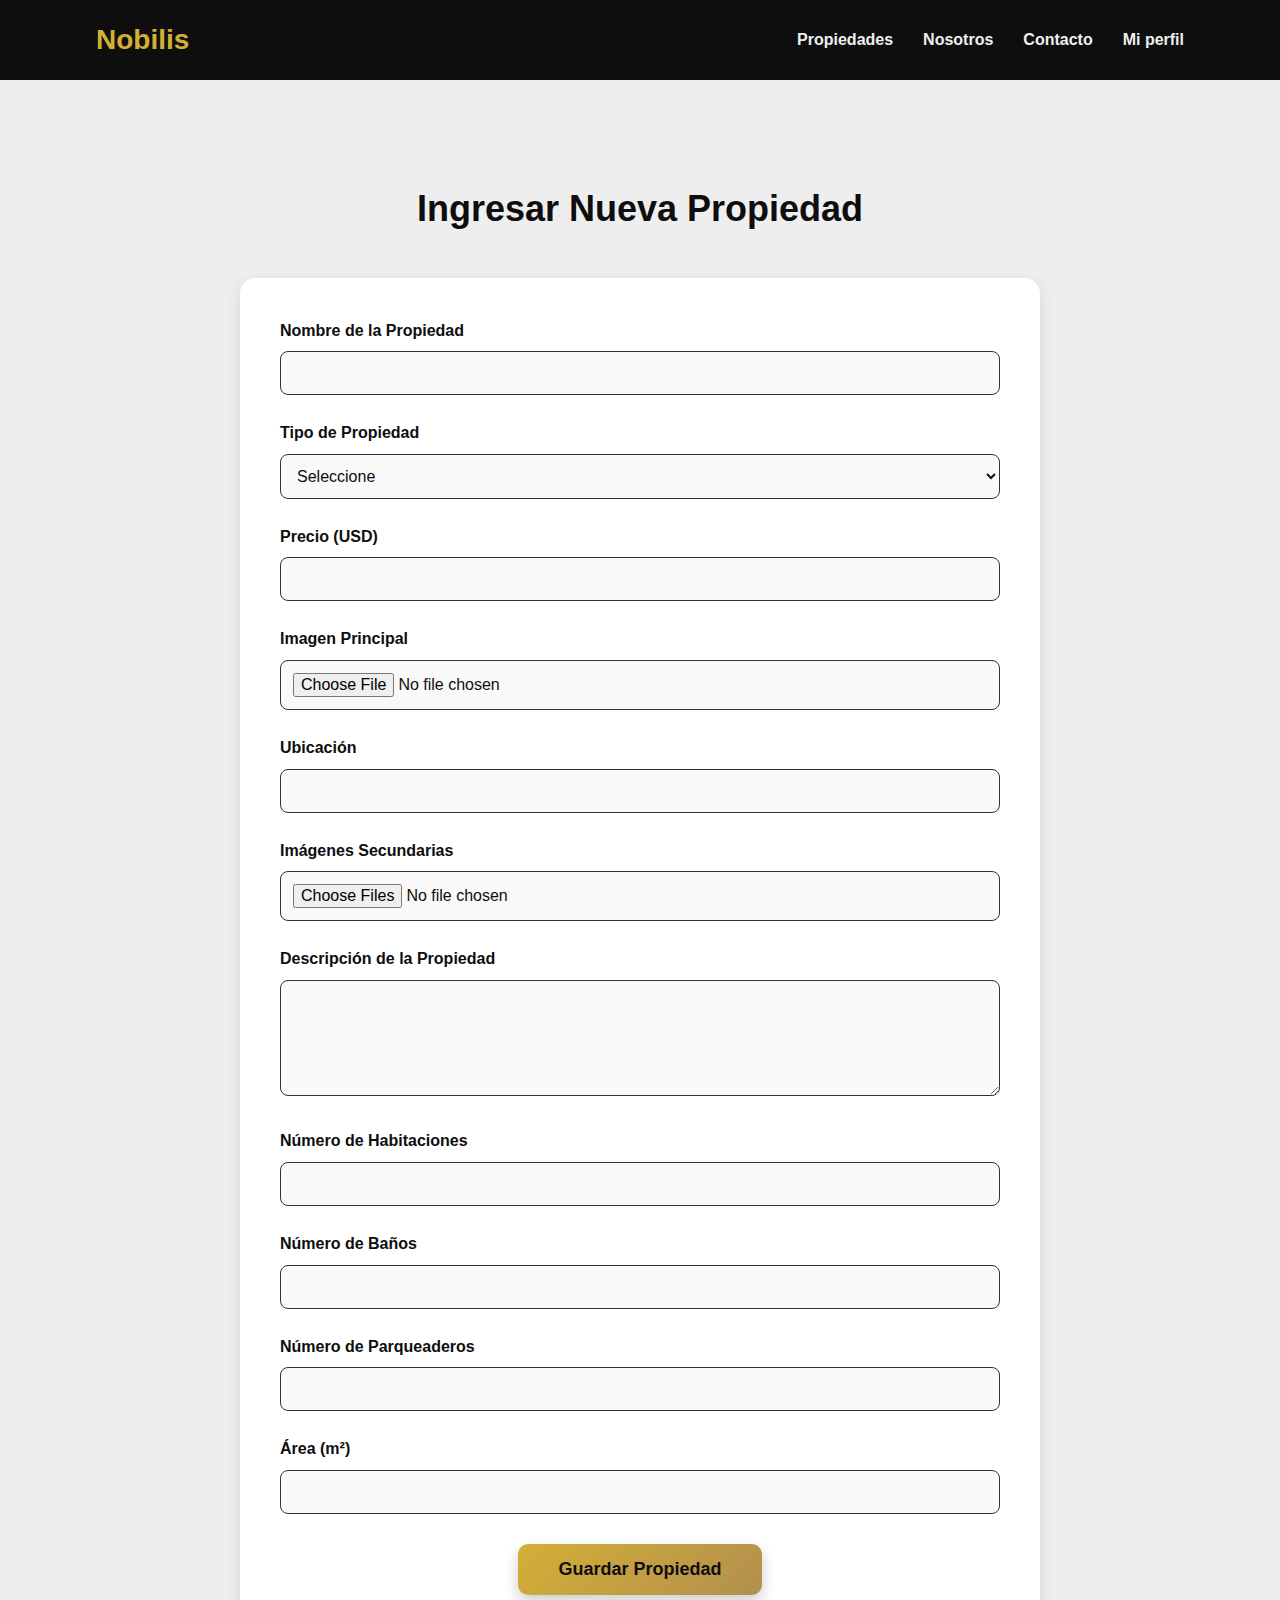
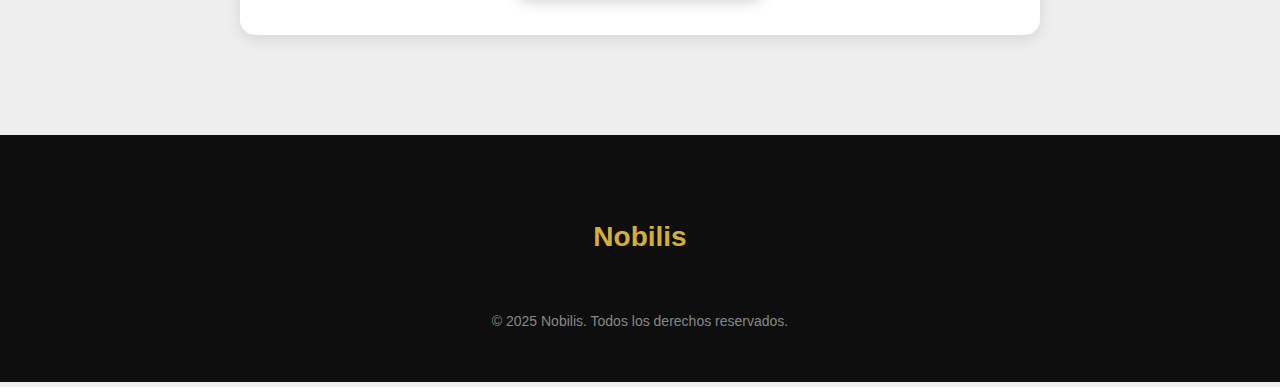
<file: admin-add.html>
<!DOCTYPE html>
<html lang="en">
<head>
    <meta charset="UTF-8">
    <meta name="viewport" content="width=device-width, initial-scale=1.0">
    <title>Nobilis</title>
    
    
    <link rel="preconnect" href="https://fonts.googleapis.com">
    <link rel="preconnect" href="https://fonts.gstatic.com" crossorigin>
    <link href="https://fonts.googleapis.com/css2?family=Dancing+Script:wght@400..700&display=swap" rel="stylesheet">
    
    <link rel="stylesheet" href="admin.css">
</head>



<body>
    <header class="header">
        <div class="menu container">
            <a href="index.html">Nobilis</a>

            <nav class="navbar">
                <ul>
                    <li><a href="./propiedades.html">Propiedades</a></li>
                    <li><a href="./nosotros.html">Nosotros</a></li>
                    <li><a href="./contacto.html">Contacto</a></li>
                    <li><a href="./perfil.html">Mi perfil</a></li>
                </ul>

            </nav>
    
        </div>


    </header>

    <section class="admin-ingresar-propiedad">
        <div class="container">
            <h2>Ingresar Nueva Propiedad</h2>
            <form action="#" method="POST" enctype="multipart/form-data" class="form-ingresar-propiedad">
                
                <!-- Nombre de propiedad -->
                <div class="form-group">
                    <label for="nombre">Nombre de la Propiedad</label>
                    <input type="text" id="nombre" name="nombre" required>
                </div>
    
                <!-- Tipo de propiedad -->
                <div class="form-group">
                    <label for="tipo">Tipo de Propiedad</label>
                    <select id="tipo" name="tipo" required>
                        <option value="">Seleccione</option>
                        <option value="Casa">Casa</option>
                        <option value="Penthouse">Penthouse</option>
                        <option value="Mansión">Mansión</option>
                        <option value="Apartamento">Apartamento</option>
                        <option value="Terreno">Terreno</option>
                    </select>
                </div>
    
                <!-- Precio -->
                <div class="form-group">
                    <label for="precio">Precio (USD)</label>
                    <input type="number" id="precio" name="precio" required>
                </div>
    
                <!-- Imagen Principal -->
                <div class="form-group">
                    <label for="imagen-principal">Imagen Principal</label>
                    <input type="file" id="imagen-principal" name="imagen-principal" accept="image/*" required>
                </div>
    
                <!-- Ubicación -->
                <div class="form-group">
                    <label for="ubicacion">Ubicación</label>
                    <input type="text" id="ubicacion" name="ubicacion" required>
                </div>
    
                <!-- Imágenes Secundarias -->
                <div class="form-group">
                    <label for="imagenes-secundarias">Imágenes Secundarias</label>
                    <input type="file" id="imagenes-secundarias" name="imagenes-secundarias[]" accept="image/*" multiple>
                </div>
    
                <!-- Descripción -->
                <div class="form-group">
                    <label for="descripcion">Descripción de la Propiedad</label>
                    <textarea id="descripcion" name="descripcion" rows="5" required></textarea>
                </div>
    
                <!-- Número de habitaciones -->
                <div class="form-group">
                    <label for="habitaciones">Número de Habitaciones</label>
                    <input type="number" id="habitaciones" name="habitaciones" min="0" required>
                </div>
    
                <!-- Número de baños -->
                <div class="form-group">
                    <label for="baños">Número de Baños</label>
                    <input type="number" id="baños" name="baños" min="0" required>
                </div>
    
                <!-- Número de parqueaderos -->
                <div class="form-group">
                    <label for="parqueaderos">Número de Parqueaderos</label>
                    <input type="number" id="parqueaderos" name="parqueaderos" min="0" required>
                </div>
    
                <!-- Área -->
                <div class="form-group">
                    <label for="area">Área (m²)</label>
                    <input type="number" id="area" name="area" required>
                </div>
    
                <!-- Botón de enviar -->
                <div class="form-submit">
                    <button type="submit" class="btn-1">Guardar Propiedad</button>
                </div>
            </form>
        </div>
    </section>
    
    



    <footer class="footer">
        <div class="container footer-content">
            <div class="footer-logo">
                <a href="#">Nobilis</a>
            </div>

            <p class="footer-copy">© 2025 Nobilis. Todos los derechos reservados.</p>
        </div>
    </footer>
    
    
</body>



</html>
</file>
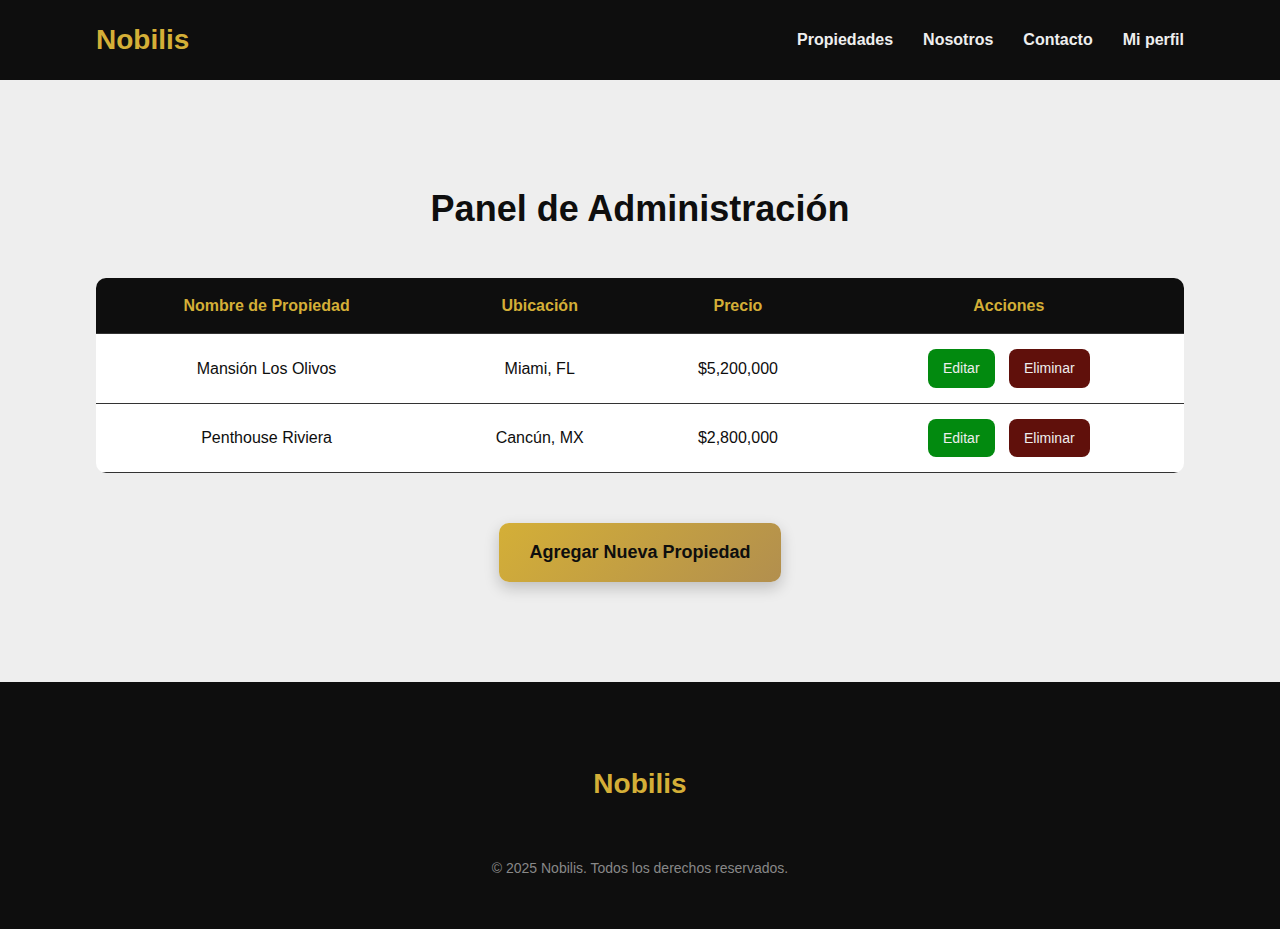
<file: admin.html>
<!DOCTYPE html>
<html lang="en">
<head>
    <meta charset="UTF-8">
    <meta name="viewport" content="width=device-width, initial-scale=1.0">
    <title>Nobilis</title>
    
    
    <link rel="preconnect" href="https://fonts.googleapis.com">
    <link rel="preconnect" href="https://fonts.gstatic.com" crossorigin>
    <link href="https://fonts.googleapis.com/css2?family=Dancing+Script:wght@400..700&display=swap" rel="stylesheet">
    
    <link rel="stylesheet" href="admin.css">
</head>



<body>
    <header class="header">
        <div class="menu container">
            <a href="index.html">Nobilis</a>

            <nav class="navbar">
                <ul>
                    <li><a href="./propiedades.html">Propiedades</a></li>
                    <li><a href="./nosotros.html">Nosotros</a></li>
                    <li><a href="./contacto.html">Contacto</a></li>
                    <li><a href="./perfil.html">Mi perfil</a></li>
                </ul>

            </nav>
    
        </div>


    </header>

    <section class="admin-panel">
        <div class="container">
            <h2>Panel de Administración</h2>
    
            <!-- Tabla de propiedades -->
            <div class="admin-table">
                <table>
                    <thead>
                        <tr>
                            <th>Nombre de Propiedad</th>
                            <th>Ubicación</th>
                            <th>Precio</th>
                            <th>Acciones</th>
                        </tr>
                    </thead>
                    <tbody>
                        <tr>
                            <td>Mansión Los Olivos</td>
                            <td>Miami, FL</td>
                            <td>$5,200,000</td>
                            <td>
                                <a href="#" class="btn-edit">Editar</a>
                                <a href="#" class="btn-delete">Eliminar</a>
                            </td>
                        </tr>
                        <tr>
                            <td>Penthouse Riviera</td>
                            <td>Cancún, MX</td>
                            <td>$2,800,000</td>
                            <td>
                                <a href="#" class="btn-edit">Editar</a>
                                <a href="#" class="btn-delete">Eliminar</a>
                            </td>
                        </tr>
                        <!-- Más filas dinámicamente -->
                    </tbody>
                </table>
            </div>
    
            <!-- Botón para agregar propiedad -->
            <div class="admin-actions">
                <a href="admin-add.html" class="btn-1">Agregar Nueva Propiedad</a>
            </div>
    
        </div>
    </section>
    



    <footer class="footer">
        <div class="container footer-content">
            <div class="footer-logo">
                <a href="#">Nobilis</a>
            </div>

            <p class="footer-copy">© 2025 Nobilis. Todos los derechos reservados.</p>
        </div>
    </footer>
    
    
</body>



</html>
</file>
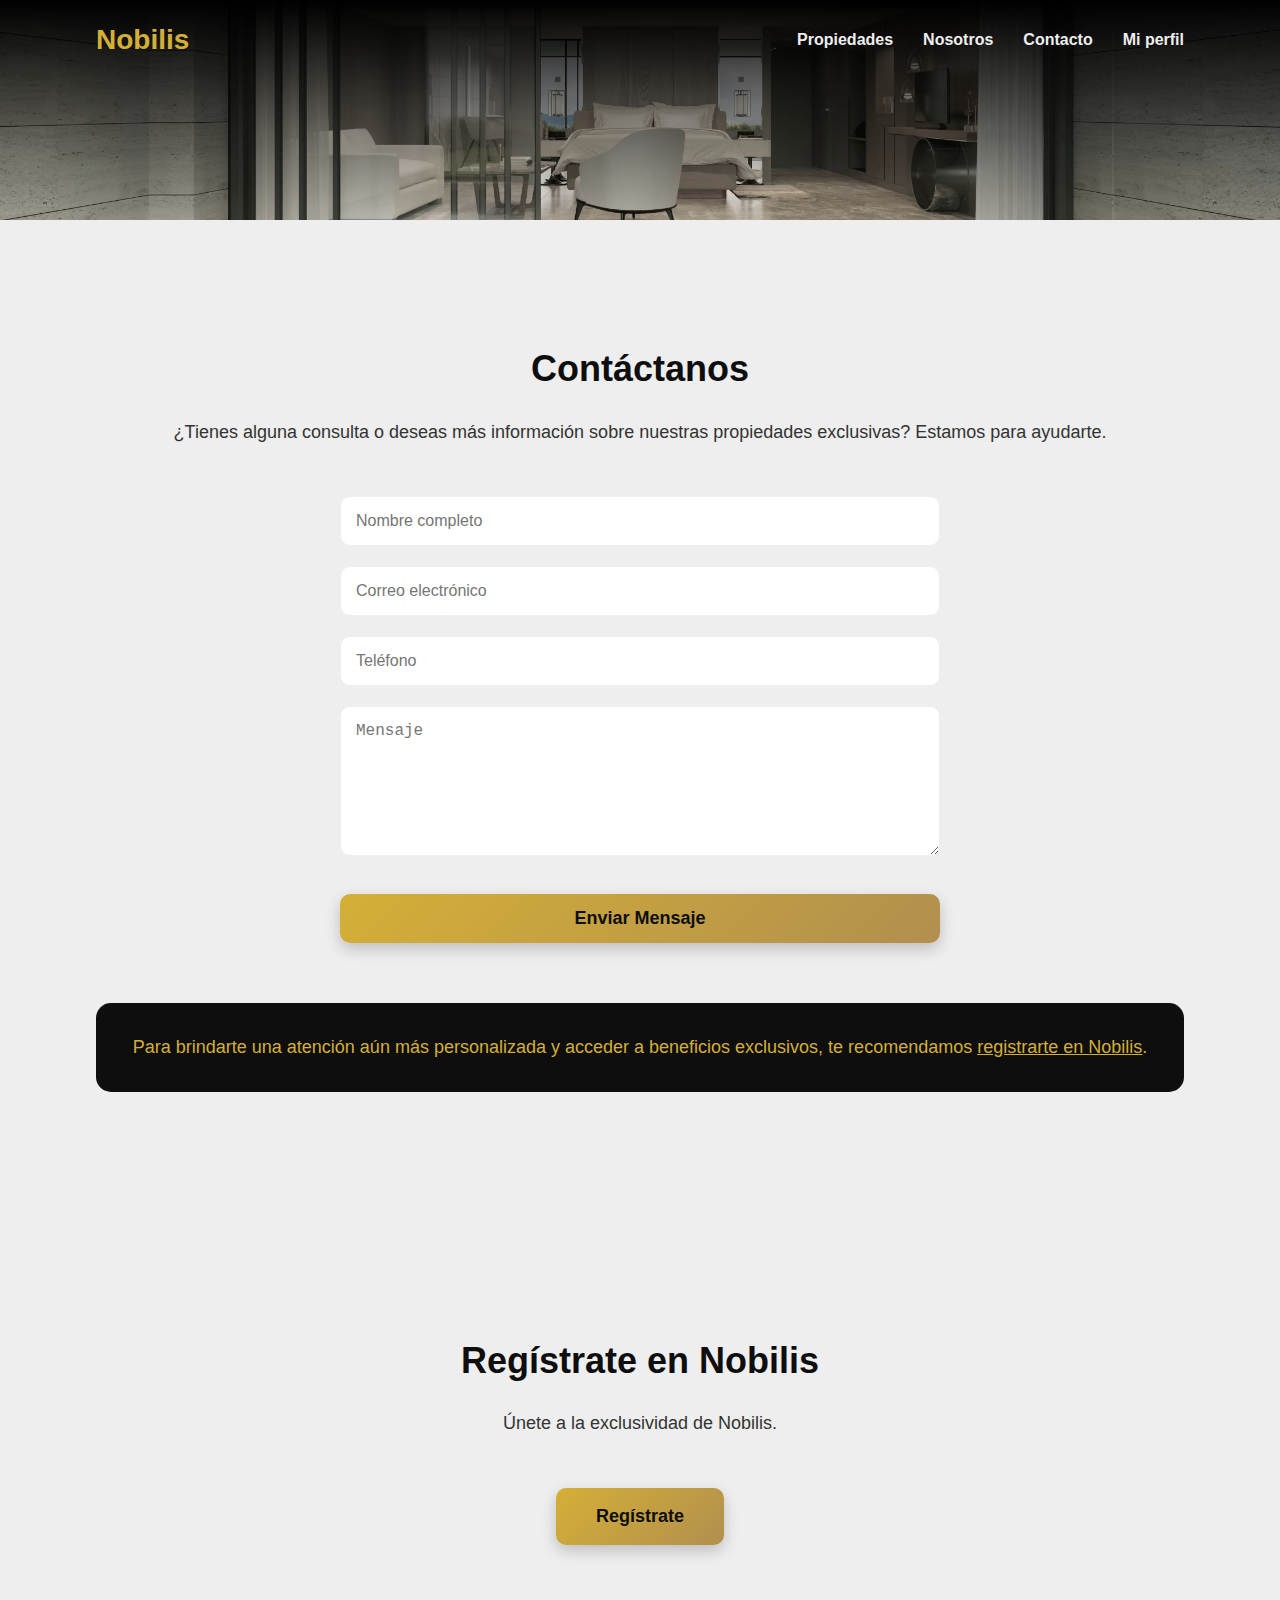
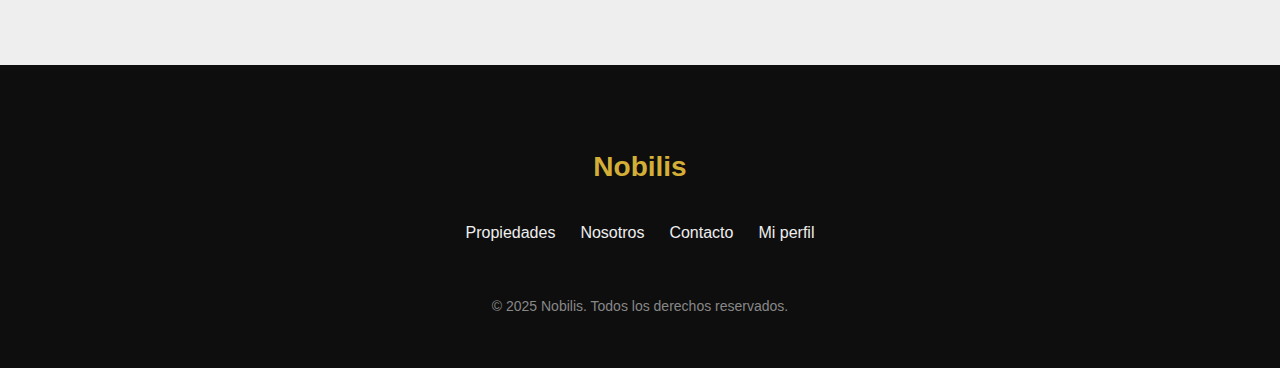
<file: contacto.html>
<!DOCTYPE html>
<html lang="en">
<head>
    <meta charset="UTF-8">
    <meta name="viewport" content="width=device-width, initial-scale=1.0">
    <title>Nobilis</title>
    
    
    <link rel="preconnect" href="https://fonts.googleapis.com">
    <link rel="preconnect" href="https://fonts.gstatic.com" crossorigin>
    <link href="https://fonts.googleapis.com/css2?family=Dancing+Script:wght@400..700&display=swap" rel="stylesheet">
    
    <link rel="stylesheet" href="index.css">
</head>



<body>
    <header class="header">
        <div class="menu container">
            <a href="index.html">Nobilis</a>

            <nav class="navbar">
                <ul>
                    <li><a href="#">Propiedades</a></li>
                    <li><a href="./nosotros.html">Nosotros</a></li>
                    <li><a href="./contacto.html">Contacto</a></li>
                    <li><a href="#">Mi perfil</a></li>
                </ul>

            </nav>
    
        </div>

        <div class="header-content container">


    </header>

    <section class="contacto">
        <div class="container">
            <h2>Contáctanos</h2>
            <p class="contacto-desc">¿Tienes alguna consulta o deseas más información sobre nuestras propiedades exclusivas? Estamos para ayudarte.</p>
    
            <form class="formulario-contacto">
                <div class="form-group">
                    <input type="text" placeholder="Nombre completo" required>
                </div>
                <div class="form-group">
                    <input type="email" placeholder="Correo electrónico" required>
                </div>
                <div class="form-group">
                    <input type="tel" placeholder="Teléfono" required>
                </div>
                <div class="form-group">
                    <textarea placeholder="Mensaje" required></textarea>
                </div>
                <button type="submit" class="btn-1">Enviar Mensaje</button>
            </form>
    
            <div class="registro-rec">
                <p class="registro-recordatorio">
                    Para brindarte una atención aún más personalizada y acceder a beneficios exclusivos, te recomendamos <a href="#" class="link-registro">registrarte en Nobilis</a>.
                </p>
            </div>
        </div>
    </section>
    

 


    <section class="registro">
        <div class="container">
            <h2>Regístrate en Nobilis</h2>
            <p class="registro-desc">Únete a la exclusividad de Nobilis.</p>
            <a href="#" class="btn-1">Regístrate</a>
        </div>
    </section>
    



    <footer class="footer">
        <div class="container footer-content">
            <div class="footer-logo">
                <a href="#">Nobilis</a>
            </div>
            <nav class="footer-nav">
                <ul>
                    <li><a href="#">Propiedades</a></li>
                    <li><a href="#">Nosotros</a></li>
                    <li><a href="#">Contacto</a></li>
                    <li><a href="#">Mi perfil</a></li>
                </ul>
            </nav>
            <p class="footer-copy">© 2025 Nobilis. Todos los derechos reservados.</p>
        </div>
    </footer>
    
    
</body>



</html>
</file>
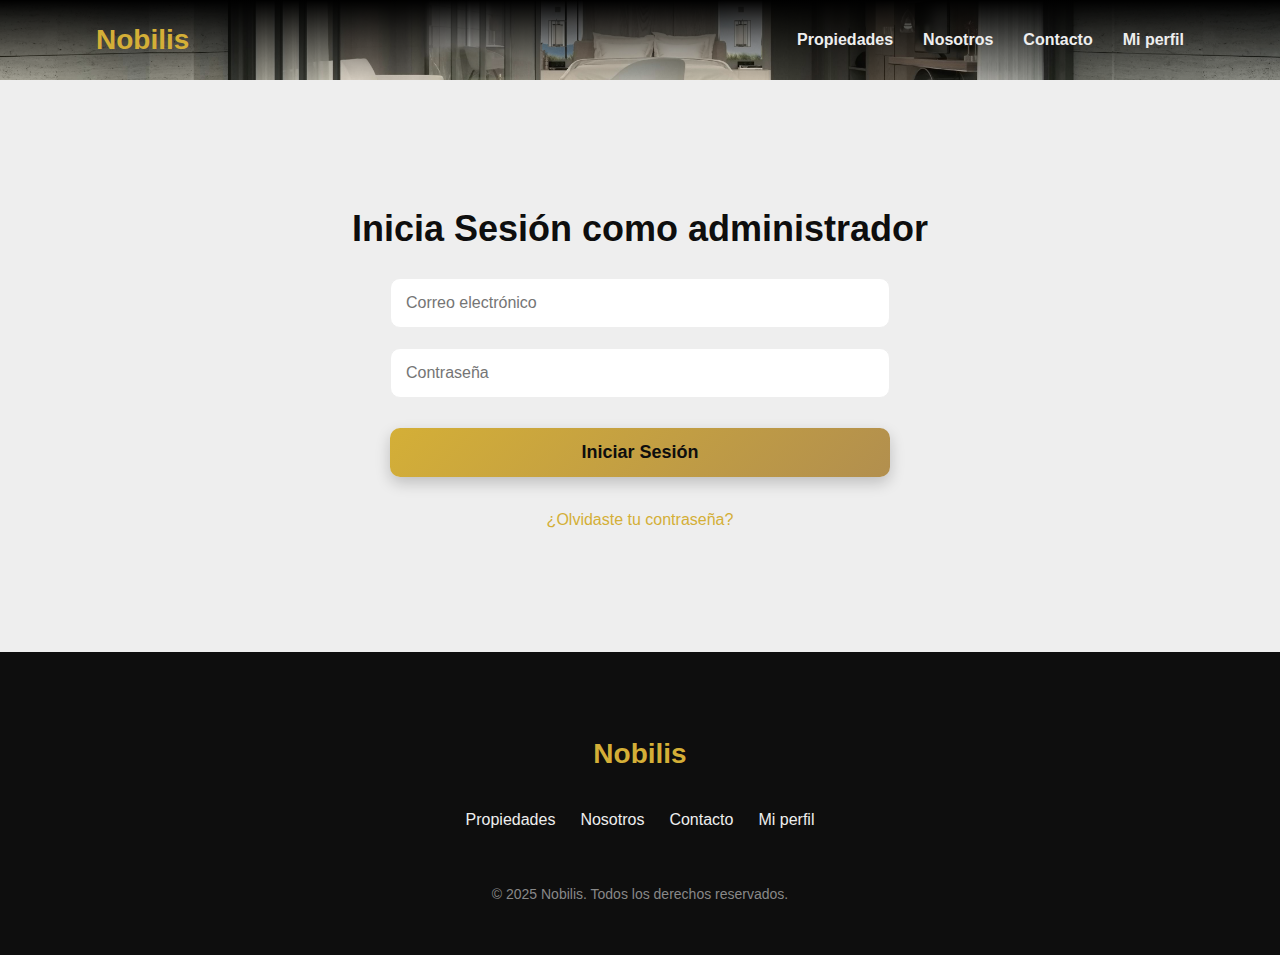
<file: loginadmin.html>
<!DOCTYPE html>
<html lang="en">
<head>
    <meta charset="UTF-8">
    <meta name="viewport" content="width=device-width, initial-scale=1.0">
    <title>Nobilis</title>
    
    
    <link rel="preconnect" href="https://fonts.googleapis.com">
    <link rel="preconnect" href="https://fonts.gstatic.com" crossorigin>
    <link href="https://fonts.googleapis.com/css2?family=Dancing+Script:wght@400..700&display=swap" rel="stylesheet">
    
    <link rel="stylesheet" href="index.css">
</head>



<body>
    <header class="header">
        <div class="menu container">
            <a href="index.html">Nobilis</a>

            <nav class="navbar">
                <ul>
                    <li><a href="./propiedades.html">Propiedades</a></li>
                    <li><a href="./nosotros.html">Nosotros</a></li>
                    <li><a href="./contacto.html">Contacto</a></li>
                    <li><a href="./perfil.html">Mi perfil</a></li>
                </ul>

            </nav>
    
        </div>

       
    </header>


    <section class="login">
        <div class="container">
            <h2>Inicia Sesión como administrador</h2>
         
    
            <form class="formulario-login">
                <div class="form-group">
                    <input type="email" placeholder="Correo electrónico" required>
                </div>
                <div class="form-group">
                    <input type="password" placeholder="Contraseña" required>
                </div>
                <button type="submit" class="btn-1">Iniciar Sesión</button>
            </form>
    
            <div class="login-links">
                <a href="#" class="login-link">¿Olvidaste tu contraseña?</a>

            </div>
        </div>
    </section>
    


    



    <footer class="footer">
        <div class="container footer-content">
            <div class="footer-logo">
                <a href="#">Nobilis</a>
            </div>
            <nav class="footer-nav">
                <ul>
                    <li><a href="#">Propiedades</a></li>
                    <li><a href="#">Nosotros</a></li>
                    <li><a href="#">Contacto</a></li>
                    <li><a href="#">Mi perfil</a></li>
                </ul>
            </nav>
            <p class="footer-copy">© 2025 Nobilis. Todos los derechos reservados.</p>
        </div>
    </footer>
    
    
</body>



</html>
</file>
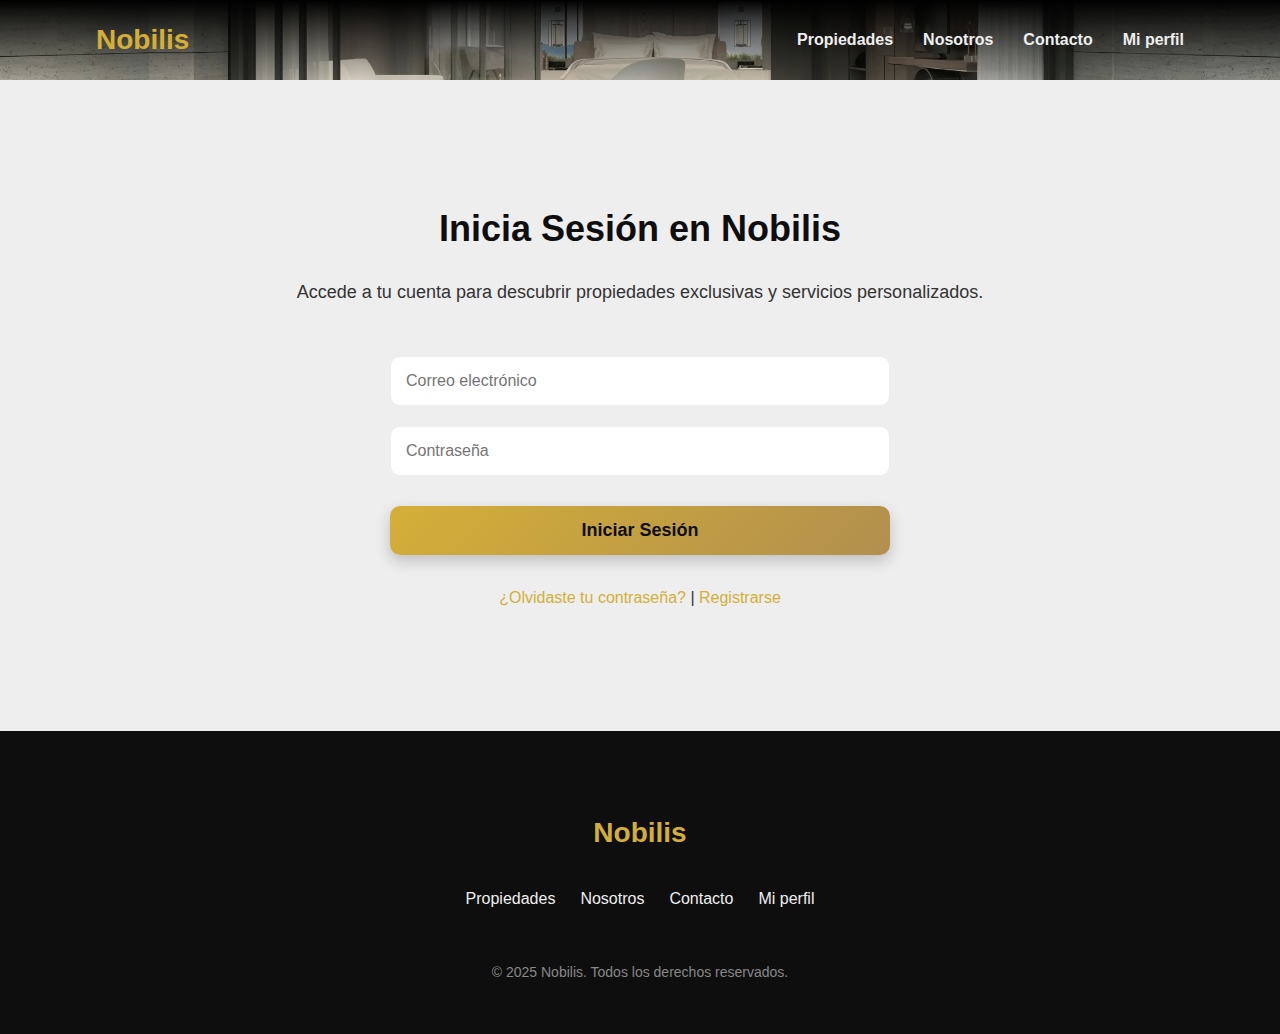
<file: perfil.html>
<!DOCTYPE html>
<html lang="en">
<head>
    <meta charset="UTF-8">
    <meta name="viewport" content="width=device-width, initial-scale=1.0">
    <title>Nobilis</title>
    
    
    <link rel="preconnect" href="https://fonts.googleapis.com">
    <link rel="preconnect" href="https://fonts.gstatic.com" crossorigin>
    <link href="https://fonts.googleapis.com/css2?family=Dancing+Script:wght@400..700&display=swap" rel="stylesheet">
    
    <link rel="stylesheet" href="index.css">
</head>



<body>
    <header class="header">
        <div class="menu container">
            <a href="index.html">Nobilis</a>

            <nav class="navbar">
                <ul>
                    <li><a href="./propiedades.html">Propiedades</a></li>
                    <li><a href="./nosotros.html">Nosotros</a></li>
                    <li><a href="./contacto.html">Contacto</a></li>
                    <li><a href="./perfil.html">Mi perfil</a></li>
                </ul>

            </nav>
    
        </div>

       
    </header>


    <section class="login">
        <div class="container">
            <h2>Inicia Sesión en Nobilis</h2>
            <p class="login-desc">Accede a tu cuenta para descubrir propiedades exclusivas y servicios personalizados.</p>
    
            <form class="formulario-login">
                <div class="form-group">
                    <input type="email" placeholder="Correo electrónico" required>
                </div>
                <div class="form-group">
                    <input type="password" placeholder="Contraseña" required>
                </div>
                <button type="submit" class="btn-1">Iniciar Sesión</button>
            </form>
    
            <div class="login-links">
                <a href="#" class="login-link">¿Olvidaste tu contraseña?</a>
                <span> | </span>
                <a href="./registro.html" class="login-link">Registrarse</a>
            </div>
        </div>
    </section>
    


    



    <footer class="footer">
        <div class="container footer-content">
            <div class="footer-logo">
                <a href="#">Nobilis</a>
            </div>
            <nav class="footer-nav">
                <ul>
                    <li><a href="#">Propiedades</a></li>
                    <li><a href="#">Nosotros</a></li>
                    <li><a href="#">Contacto</a></li>
                    <li><a href="#">Mi perfil</a></li>
                </ul>
            </nav>
            <p class="footer-copy">© 2025 Nobilis. Todos los derechos reservados.</p>
        </div>
    </footer>
    
    
</body>



</html>
</file>
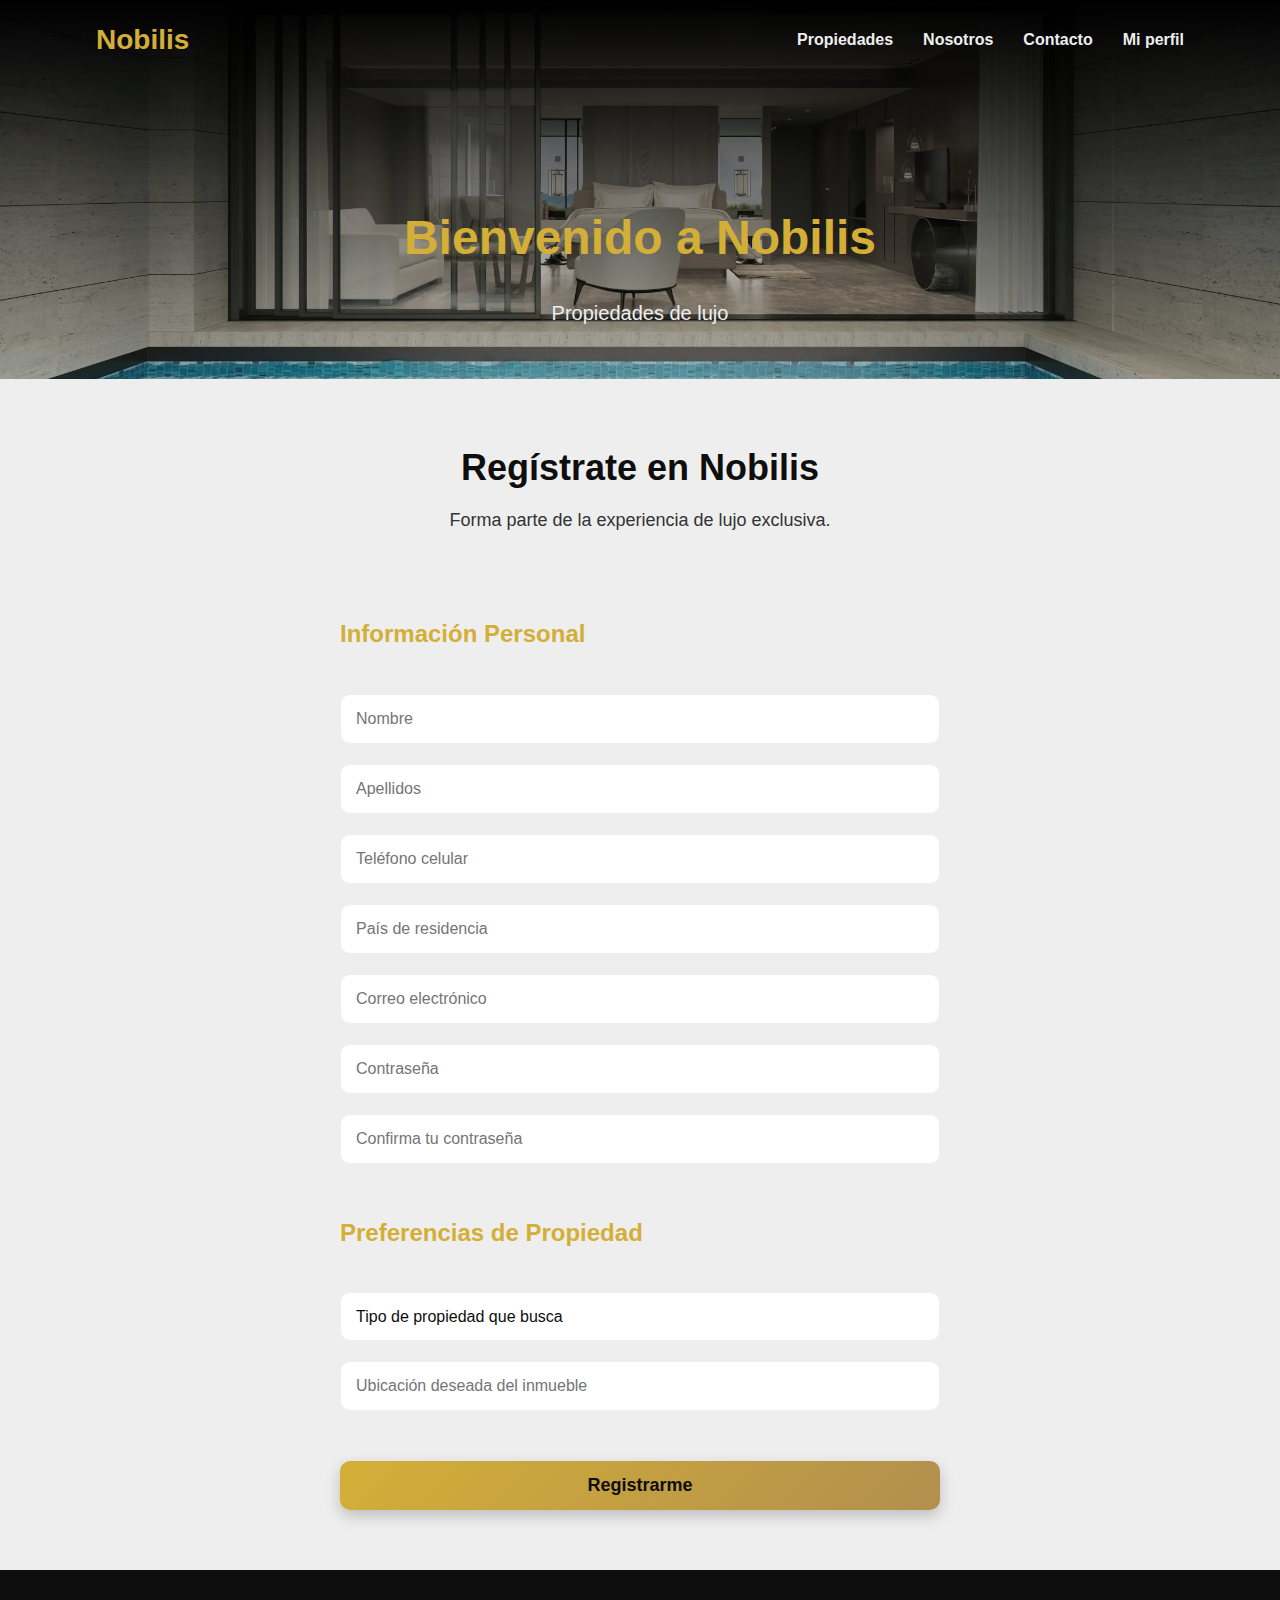
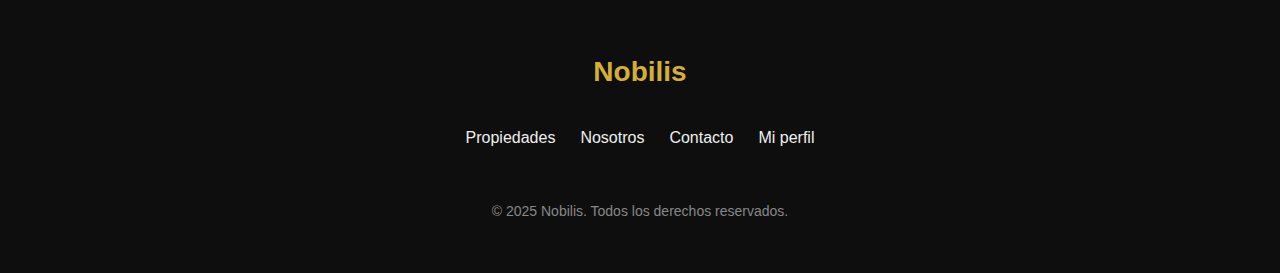
<file: registro.html>
<!DOCTYPE html>
<html lang="en">
<head>
    <meta charset="UTF-8">
    <meta name="viewport" content="width=device-width, initial-scale=1.0">
    <title>Nobilis</title>
    
    
    <link rel="preconnect" href="https://fonts.googleapis.com">
    <link rel="preconnect" href="https://fonts.gstatic.com" crossorigin>
    <link href="https://fonts.googleapis.com/css2?family=Dancing+Script:wght@400..700&display=swap" rel="stylesheet">
    
    <link rel="stylesheet" href="index.css">
</head>



<body>
    <header class="header">
        <div class="menu container">
            <a href="index.html">Nobilis</a>

            <nav class="navbar">
                <ul>
                    <li><a href="./propiedades.html">Propiedades</a></li>
                    <li><a href="./nosotros.html">Nosotros</a></li>
                    <li><a href="./contacto.html">Contacto</a></li>
                    <li><a href="./perfil.html">Mi perfil</a></li>
                </ul>

            </nav>
    
        </div>

        <div class="header-content container">

            <h1>Bienvenido a Nobilis</h1>
            <p>Propiedades de lujo</p>

        </div>
       
    </header>

    
    <section class="registro-formulario">
        <div class="container">
            <h2>Regístrate en Nobilis</h2>
            <p class="registro-desc">Forma parte de la experiencia de lujo exclusiva.</p>
    
            <form class="formulario-registro">
    
                <!-- Primera Parte: Datos Personales -->
                <h3 class="form-titulo">Información Personal</h3>
                <div class="form-group">
                    <input type="text" placeholder="Nombre" required>
                </div>
                <div class="form-group">
                    <input type="text" placeholder="Apellidos" required>
                </div>
                <div class="form-group">
                    <input type="tel" placeholder="Teléfono celular" required>
                </div>
                <div class="form-group">
                    <input type="text" placeholder="País de residencia" required>
                </div>
                <div class="form-group">
                    <input type="email" placeholder="Correo electrónico" required>
                </div>
                <div class="form-group">
                    <input type="password" placeholder="Contraseña" required>
                </div>
                <div class="form-group">
                    <input type="password" placeholder="Confirma tu contraseña" required>
                </div>
    
                <!-- Segunda Parte: Preferencias -->
                <h3 class="form-titulo">Preferencias de Propiedad</h3>
                <div class="form-group">
                    <select required>
                        <option value="">Tipo de propiedad que busca</option>
                        <option value="casa">Casa</option>
                        <option value="mansion">Mansión</option>
                        <option value="penthouse">Penthouse</option>
                        <option value="apartamento">Apartamento</option>
                        <option value="terreno">Terreno</option>
                    </select>
                </div>
                <div class="form-group">
                    <input type="text" placeholder="Ubicación deseada del inmueble" required>
                </div>
    
                <button type="submit" class="btn-1">Registrarme</button>
            </form>
        </div>
    </section>
    


    <footer class="footer">
        <div class="container footer-content">
            <div class="footer-logo">
                <a href="#">Nobilis</a>
            </div>
            <nav class="footer-nav">
                <ul>
                    <li><a href="#">Propiedades</a></li>
                    <li><a href="#">Nosotros</a></li>
                    <li><a href="#">Contacto</a></li>
                    <li><a href="#">Mi perfil</a></li>
                </ul>
            </nav>
            <p class="footer-copy">© 2025 Nobilis. Todos los derechos reservados.</p>
        </div>
    </footer>
    
    
</body>



</html>
</file>
<file: admin.css>
* {
    margin: 0;
    padding: 0;
    box-sizing: border-box;
}

/* Variables de colores */
:root {
    --negro: #0e0e0e;
    --dorado: #d4af37;
    --gris-claro: #eeeeee;
    --gris-oscuro: #333333;
    --verde: #028a0f;
    --rojo: #60100b;
}

/* Body */
body {
    font-family: 'Poppins', sans-serif;
    background-color: var(--gris-claro);
    color: var(--gris-oscuro);
    line-height: 1.6;
}

/* Contenedor */
.container {
    width: 85%;
    max-width: 1200px;
    margin: 0 auto;
    padding: 20px 0;
}

/* Header */
.header {

    background-color: var(--negro);
    color: var(--dorado);
    position: relative;
}

.menu {
    display: flex;
    justify-content: space-between;
    align-items: center;
    height: 80px;
}

.menu a {
    font-size: 28px;
    color: var(--dorado);
    font-weight: bold;
    text-decoration: none;
}

/* Navbar */
.navbar ul {
    list-style: none;
    display: flex;
    gap: 30px;
}

.navbar ul li a {
    color: var(--gris-claro);
    text-decoration: none;
    font-size: 16px;
    transition: color 0.3s;
}

.navbar ul li a:hover {
    color: var(--dorado);
}

/* Header contenido */
.header-content {
    text-align: center;
    margin-top: 100px;
}

.header-content h1 {
    font-size: 48px;
    margin-bottom: 20px;
}

.header-content p {
    font-size: 20px;
    margin-bottom: 30px;
    color: var(--gris-claro);
}



/* Footer */
.footer {
    background-color: var(--negro);
    padding: 60px 0 30px;
    text-align: center;
    color: var(--gris-claro);
}

.footer-content {
    display: flex;
    flex-direction: column;
    align-items: center;
    gap: 30px;
}

.footer-logo a {
    font-size: 28px;
    font-weight: bold;
    color: var(--dorado);
    text-decoration: none;
}

.footer-nav ul {
    list-style: none;
    display: flex;
    gap: 25px;
}

.footer-nav ul li a {
    color: var(--gris-claro);
    text-decoration: none;
    font-size: 16px;
    transition: color 0.3s;
}

.footer-nav ul li a:hover {
    color: var(--dorado);
}

.footer-copy {
    margin-top: 20px;
    font-size: 14px;
    color: #888888; /* gris más claro */
}



/* Sección Admin */
.admin-panel {
    background-color: var(--gris-claro);
    padding: 80px 0;
    text-align: center;
}

.admin-panel h2 {
    font-size: 36px;
    color: var(--negro);
    margin-bottom: 40px;
}

/* Tabla de Propiedades */
.admin-table {
    overflow-x: auto;
}

.admin-table table {
    width: 100%;
    border-collapse: collapse;
    background-color: #fff;
    border-radius: 10px;
    overflow: hidden;
}

.admin-table th,
.admin-table td {
    padding: 15px;
    border-bottom: 1px solid var(--gris-oscuro);
    text-align: center;
    color: var(--negro);
}

.admin-table th {
    background-color: var(--negro);
    color: var(--dorado);
    font-weight: 600;
}

.admin-table tbody tr:hover {
    background-color: #f2f2f2;
}

.btn-1 {
    display: inline-block;
    padding: 14px 40px;
    background: linear-gradient(135deg, var(--dorado) 0%, #b28f4e 100%);
    color: var(--negro);
    font-size: 18px;
    font-weight: 600;
    border: none;
    border-radius: 10px;
    cursor: pointer;
    text-decoration: none;
    text-align: center;
    transition: all 0.4s ease;
    box-shadow: 0px 6px 15px rgba(0, 0, 0, 0.2);
}

.btn-1:hover {
    background: var(--negro);
    color: var(--dorado);
    box-shadow: 0px 8px 20px rgba(0, 0, 0, 0.4);
    transform: translateY(-3px);
}

/* Botones Editar y Eliminar */
.btn-edit,
.btn-delete {
    display: inline-block;
    padding: 8px 15px;
    border-radius: 8px;
    font-size: 14px;
    text-decoration: none;
    margin: 0 5px;
}

.btn-edit {
    background-color: var(--verde);
    color: var(--gris-claro);
}

.btn-delete {
    background-color: var(--rojo);
    color: var(--gris-claro);
}

.btn-edit:hover {
    filter: brightness(1.75);
}

.btn-delete:hover {
    filter: brightness(1.75);
}

/* Botón principal Agregar */
.admin-actions {
    margin-top: 50px;
}

.admin-actions .btn-1 {
    padding: 15px 30px;
    font-size: 18px;
}


/* Sección Ingresar Propiedad Admin */
.admin-ingresar-propiedad {
    background-color: var(--gris-claro);
    padding: 80px 0;
}

.admin-ingresar-propiedad h2 {
    text-align: center;
    font-size: 36px;
    color: var(--negro);
    margin-bottom: 40px;
}

.form-ingresar-propiedad {
    max-width: 800px;
    margin: 0 auto;
    background-color: #fff;
    padding: 40px;
    border-radius: 15px;
    box-shadow: 0 4px 15px rgba(0,0,0,0.1);
}

.form-group {
    margin-bottom: 25px;
    text-align: left;
}

.form-group label {
    display: block;
    font-weight: 600;
    color: var(--negro);
    margin-bottom: 8px;
}

.form-group input,
.form-group select,
.form-group textarea {
    width: 100%;
    padding: 12px;
    border: 1px solid var(--gris-oscuro);
    border-radius: 8px;
    font-size: 16px;
    background-color: #f9f9f9;
    color: var(--negro);
}

.form-group input:focus,
.form-group select:focus,
.form-group textarea:focus {
    outline: none;
    border-color: var(--dorado);
    background-color: #fff;
}

/* Botón de Guardar */
.form-submit {
    text-align: center;
    margin-top: 30px;
}

.form-submit .btn-1 {
    padding: 15px 40px;
    font-size: 18px;
}
</file>
<file: index.css>
/* Reset básico */
* {
    margin: 0;
    padding: 0;
    box-sizing: border-box;
}

/* Variables de colores */
:root {
    --negro: #0e0e0e;
    --dorado: #d4af37;
    --gris-claro: #eeeeee;
    --gris-oscuro: #333333;
}

/* Body */
body {
    font-family: 'Poppins', sans-serif;
    background-color: var(--gris-claro);
    color: var(--gris-oscuro);
    line-height: 1.6;
}

/* Contenedor */
.container {
    width: 85%;
    max-width: 1200px;
    margin: 0 auto;
    padding: 20px 0;
}

/* Header */
.header {
    background-image: linear-gradient(to bottom, rgba(0, 0, 0, 1), rgba(0, 0, 0, 0.01)), url(./img/header.jpg);
    background-position: center;
    background-size: cover;
    background-repeat: no-repeat;
    /* background-color: var(--negro); */
    color: var(--dorado);
    position: relative;
}

.menu {
    display: flex;
    justify-content: space-between;
    align-items: center;
    height: 80px;
}

.menu a {
    font-size: 28px;
    color: var(--dorado);
    font-weight: bold;
    text-decoration: none;
}

/* Navbar */
.navbar ul {
    list-style: none;
    display: flex;
    gap: 30px;
}

.navbar ul li a {
    color: var(--gris-claro);
    text-decoration: none;
    font-size: 16px;
    transition: color 0.3s;
}

.navbar ul li a:hover {
    color: var(--dorado);
}

/* Header contenido */
.header-content {
    text-align: center;
    margin-top: 100px;
}

.header-content h1 {
    font-size: 48px;
    margin-bottom: 20px;
}

.header-content p {
    font-size: 20px;
    margin-bottom: 30px;
    color: var(--gris-claro);
}

/* Botón general */


.brt-margin{
    margin-top: 30px;
}
.btn-1 {
    display: inline-block;
    padding: 14px 40px;
    background: linear-gradient(135deg, var(--dorado) 0%, #b28f4e 100%);
    color: var(--negro);
    font-size: 18px;
    font-weight: 600;
    border: none;
    border-radius: 10px;
    cursor: pointer;
    text-decoration: none;
    text-align: center;
    transition: all 0.4s ease;
    box-shadow: 0px 6px 15px rgba(0, 0, 0, 0.2);
}

.btn-1:hover {
    background: var(--negro);
    color: var(--dorado);
    box-shadow: 0px 8px 20px rgba(0, 0, 0, 0.4);
    transform: translateY(-3px);
}

/* Sección Nosotros */
.nosotros {
    background-color: #f5f5f5;
    padding: 20px 0;
    text-align: center;
}

.nosotros img {
    width: 100%;
    max-width: 600px;
    margin-bottom: 30px;
}

.nosotros-content h2 {
    font-size: 36px;
    margin-bottom: 20px;
    color: var(--negro);
}

.txt-p {
    max-width: 800px;
    margin: 20px auto;
    font-size: 18px;
    color: var(--gris-oscuro);
}

/* Grupo de nosotros */
.nosotros-group {
    display: flex;
    justify-content: space-around;
    flex-wrap: wrap;
    margin-top: 50px;
    margin-bottom: 20px;

}

.nosotros-1,
.nosotros-2,
.nosotros-3 {
    background-color: white;
    padding: 30px;
    margin: 15px;
    border-radius: 12px;
    width: 300px;
    box-shadow: 0 5px 15px rgba(0,0,0,0.1);
}

.nosotros-1 h3,
.nosotros-2 h3,
.nosotros-3 h3 {
    color: var(--dorado);
    margin-bottom: 15px;
}

/* Sección Propiedades */
.propiedades {
    background-color: var(--gris-claro);
    padding: 20px 0;
    text-align: center;
}

.propiedades-content h2 {
    font-size: 36px;
    margin-bottom: 50px;
    color: var(--negro);
}

/* Grupo propiedades */
.propi-group {
    display: flex;
    justify-content: center;
    gap: 30px;
    flex-wrap: wrap;
}

.propi-1 {
    background-color: white;
    border-radius: 12px;
    overflow: hidden;
    width: 320px;
    box-shadow: 0 5px 15px rgba(0,0,0,0.1);
    transition: transform 0.3s;
}

.propi-1:hover {
    transform: translateY(-10px);
}

.propi-1 img {
    width: 100%;
    height: 200px;
    object-fit: cover;
}

.propi-1 h3 {
    font-size: 24px;
    margin: 20px 0 10px;
    color: var(--dorado);
}

.propi-1 p {
    font-size: 16px;
    padding: 0 20px 20px;
}

/* Botón Propiedades */
.btn-2 {
    display: inline-block;
    background-color: var(--negro);
    color: var(--dorado);
    padding: 10px 25px;
    border-radius: 30px;
    margin: 20px 0;
    text-decoration: none;
    font-weight: bold;
    transition: background-color 0.3s, color 0.3s;
}

.btn-2:hover {
    background-color: var(--dorado);
    color: var(--negro);
}



/* Sección Mensaje */
.mensaje {
    background-color: var(--negro);
    color: var(--dorado);
    padding: 20px 0;
    text-align: center;
}

.mensaje-PP {
    font-family: "Dancing Script", cursive;
    font-weight: 800;
    font-size: 22px;
    max-width: 900px;
    margin: 0 auto 40px auto;
    line-height: 1.8;
    color: var(--dorado);
}

.mensaje-sec {
    font-size: 18px;
    color: var(--gris-claro);
    margin-bottom: 15px;
}

.mensaje-ter {
    font-size: 16px;
    color: #aaaaaa; /* gris más claro */
}




/* Sección Registro */
.registro {
    background-color: var(--gris-claro);
    padding: 100px 0;
    text-align: center;
}

.registro h2 {
    font-size: 36px;
    color: var(--negro);
    margin-bottom: 20px;
}

.registro-desc {
    font-size: 20px;
    color: var(--gris-oscuro);
    margin-bottom: 40px;
}

/* Footer */
.footer {
    background-color: var(--negro);
    padding: 60px 0 30px;
    text-align: center;
    color: var(--gris-claro);
}

.footer-content {
    display: flex;
    flex-direction: column;
    align-items: center;
    gap: 30px;
}

.footer-logo a {
    font-size: 28px;
    font-weight: bold;
    color: var(--dorado);
    text-decoration: none;
}

.footer-nav ul {
    list-style: none;
    display: flex;
    gap: 25px;
}

.footer-nav ul li a {
    color: var(--gris-claro);
    text-decoration: none;
    font-size: 16px;
    transition: color 0.3s;
}

.footer-nav ul li a:hover {
    color: var(--dorado);
}

.footer-copy {
    margin-top: 20px;
    font-size: 14px;
    color: #888888; /* gris más claro */
}


/* Sección Testimonios */
.testimonios {
    background-color: var(--negro);
    padding: 100px 0;
    text-align: center;
    color: var(--dorado);
}

.testimonios h2 {
    font-size: 36px;
    margin-bottom: 60px;
}

.testimonios-grid {
    display: flex;
    flex-wrap: wrap;
    gap: 40px;
    justify-content: center;
}

.testimonio-item {
    background-color: var(--gris-claro);
    padding: 30px;
    border-radius: 15px;
    max-width: 350px;
    box-shadow: 0px 4px 20px rgba(0,0,0,0.2);
    transition: transform 0.3s;
}

.testimonio-item:hover {
    transform: translateY(-10px);
}

.testimonio-text {
    font-size: 18px;
    color: var(--gris-oscuro);
    margin-bottom: 20px;
    font-style: italic;
    line-height: 1.6;
}

.testimonio-item h3 {
    font-size: 16px;
    color: var(--negro);
}


/* Sección Contacto */
.contacto {
    background-color: var(--gris-claro);
    padding: 100px 0;
    text-align: center;
}

.contacto h2 {
    font-size: 36px;
    margin-bottom: 20px;
    color: var(--negro);
}

.contacto-desc {
    font-size: 18px;
    color: var(--gris-oscuro);
    margin-bottom: 50px;
}

.formulario-contacto {
    max-width: 600px;
    margin: 0 auto;
    display: flex;
    flex-direction: column;
    gap: 20px;
    border: none;
}

.form-group input,
.form-group textarea {
    width: 100%;
    padding: 15px;
    border: 1px solid var(--gris-claro);
    border-radius: 10px;
    background-color: #fff;
    color: var(--negro);
    font-size: 16px;
}

.form-group textarea {
    resize: vertical;
    min-height: 150px;
}

.formulario-contacto button {
    margin-top: 10px;
}

/* Recordatorio de Registro */
.registro-rec {
    margin-top: 60px;
    padding: 30px;
    background-color: var(--negro);
    border-radius: 15px;
}

.registro-recordatorio {
    font-size: 18px;
    color: var(--dorado);
}

.link-registro {
    color: var(--dorado);
    text-decoration: underline;
    transition: color 0.3s;
}

.link-registro:hover {
    color: var(--gris-oscuro);
}





/* Sección Login */
.login {
    background-color: var(--gris-claro);
    padding: 100px 0;
    text-align: center;
}

.login h2 {
    font-size: 36px;
    margin-bottom: 20px;
    color: var(--negro);
}

.login-desc {
    font-size: 18px;
    color: var(--gris-oscuro);
    margin-bottom: 50px;
}

.formulario-login {
    max-width: 500px;
    margin: 0 auto;
    display: flex;
    flex-direction: column;
    gap: 20px;
}

.formulario-login .form-group input {
    width: 100%;
    padding: 15px;
    border: 1px solid var(--gris-claro);
    border-radius: 10px;
    background-color: #fff;
    color: var(--negro);
    font-size: 16px;
}

.formulario-login button {
    margin-top: 10px;
}

/* Links debajo del formulario */
.login-links {
    margin-top: 30px;
    font-size: 16px;
    color: var(--gris-oscuro);
}

.login-link {
    color: var(--dorado);
    text-decoration: none;
    transition: color 0.3s;
}

.login-link:hover {
    color: var(--negro);
}



/* Sección Registro Formulario */
.registro-formulario {
    background-color: var(--gris-claro);
    padding: 40px 0;
    text-align: center;
}

.registro-formulario h2 {
    font-size: 36px;
    margin-bottom: 10px;
    color: var(--negro);
}

.registro-desc {
    font-size: 18px;
    color: var(--gris-oscuro);
    margin-bottom: 50px;
}

.formulario-registro {
    max-width: 600px;
    margin: 0 auto;
    display: flex;
    flex-direction: column;
    gap: 20px;
    text-align: left;
}

.form-titulo {
    font-size: 24px;
    color: var(--dorado);
    margin-bottom: 20px;
    margin-top: 30px;
}

.formulario-registro .form-group input,
.formulario-registro .form-group select {
    width: 100%;
    padding: 15px;
    border: 1px solid var(--gris-claro);
    border-radius: 10px;
    background-color: #fff;
    color: var(--negro);
    font-size: 16px;
}

.formulario-registro select {
    background-color: #fff;
    appearance: none;
}

.formulario-registro button {
    margin-top: 30px;
}

/* Sección de Detalle de Propiedad */
.detalle-propiedad {
    padding: 80px 0;
    background-color: var(--gris-claro);
}

.imagen-principal img {
    width: 100%;
    height: auto;
    border-radius: 20px;
    box-shadow: 0 4px 20px rgba(0,0,0,0.2);
    margin-bottom: 40px;
}

.detalle-info {
    text-align: center;
    margin-bottom: 50px;
}

.detalle-info h2 {
    font-size: 40px;
    color: var(--dorado);
    margin-bottom: 10px;
}

.detalle-info .ubicacion {
    font-size: 18px;
    color: var(--gris-oscuro);
}

.galeria-secundaria {
    display: grid;
    grid-template-columns: repeat(auto-fit, minmax(200px, 1fr));
    gap: 20px;
    margin-bottom: 60px;
}

.galeria-secundaria img {
    width: 100%;
    height: 200px;
    object-fit: cover;
    border-radius: 15px;
    box-shadow: 0 4px 10px rgba(0,0,0,0.1);
    transition: transform 0.3s ease;
}

.galeria-secundaria img:hover {
    transform: scale(1.05);
}

.descripcion-propiedad {
    background: #fff;
    padding: 40px;
    border-radius: 15px;
    box-shadow: 0 4px 10px rgba(0,0,0,0.1);
    margin-bottom: 50px;
}

.descripcion-propiedad h3 {
    font-size: 30px;
    color: var(--negro);
    margin-bottom: 20px;
}

.descripcion-propiedad p {
    font-size: 18px;
    color: var(--gris-oscuro);
    line-height: 1.8;
}

.caracteristicas-propiedad {
    display: flex;
    flex-wrap: wrap;
    gap: 30px;
    justify-content: center;
}

.caracteristica {
    background: #fff;
    padding: 30px;
    border-radius: 15px;
    width: 220px;
    text-align: center;
    box-shadow: 0 4px 10px rgba(0,0,0,0.1);
}

.caracteristica h4 {
    font-size: 22px;
    color: var(--dorado);
    margin-bottom: 10px;
}

.caracteristica p {
    font-size: 20px;
    color: var(--negro);
}


.perfil-usuario {
    padding: 80px 0;
    background-color: var(--gris-claro);
}

.titulo-perfil {
    text-align: center;
    font-size: 40px;
    color: var(--dorado);
    margin-bottom: 50px;
}

.perfil-interes {
    background: #fff;
    padding: 30px;
    border-radius: 15px;
    margin-bottom: 60px;
    box-shadow: 0 4px 15px rgba(0,0,0,0.1);
    text-align: center;
}

.perfil-interes h3 {
    font-size: 24px;
    color: var(--negro);
    margin-bottom: 10px;
}

.perfil-interes p {
    font-size: 20px;
    color: var(--gris-oscuro);
}

.perfil-guardadas h3 {
    font-size: 28px;
    color: var(--negro);
    margin-bottom: 30px;
    text-align: center;
}

.propiedades-guardadas-grid {
    display: grid;
    grid-template-columns: repeat(auto-fit, minmax(280px, 1fr));
    gap: 30px;
}

.propiedad-guardada {
    background-color: #fff;
    border-radius: 15px;
    overflow: hidden;
    box-shadow: 0 4px 15px rgba(0,0,0,0.1);
    transition: transform 0.3s ease;
}

.propiedad-guardada:hover {
    transform: translateY(-5px);
}

.propiedad-guardada img {
    width: 100%;
    height: 180px;
    object-fit: cover;
}

.info-guardada {
    padding: 20px;
    text-align: center;
}

.info-guardada h4 {
    font-size: 20px;
    color: var(--negro);
    margin-bottom: 10px;
}

.info-guardada p {
    font-size: 16px;
    color: var(--gris-oscuro);
    margin-bottom: 15px;
}
</file>
